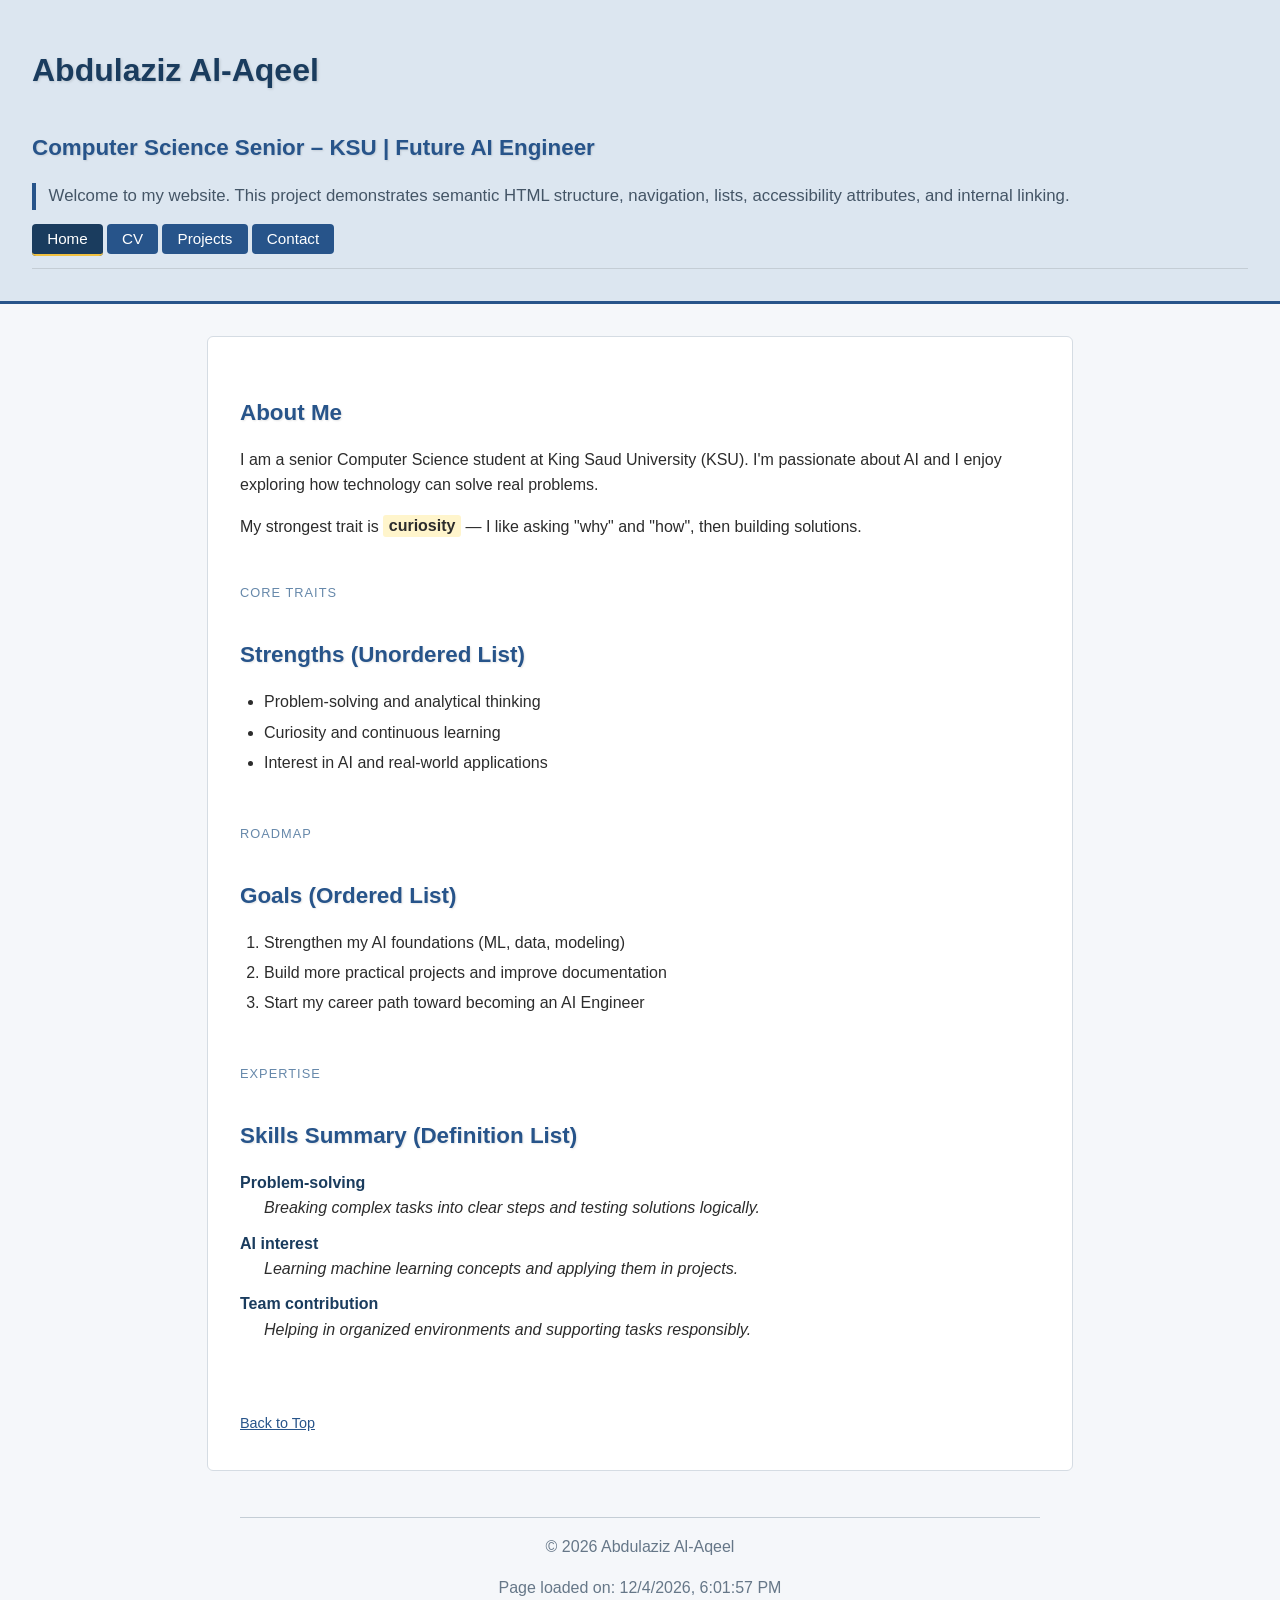
<file: index.html>
<!DOCTYPE html>
<html lang="en">
<head>
  <meta charset="UTF-8" />
  <meta name="viewport" content="width=device-width, initial-scale=1.0" />
  <title>Abdulaziz Al-Aqeel – Home</title>
  <link rel="stylesheet" href="styles.css" />
</head>

<body id="top">
  <header role="banner">
    <h1>Abdulaziz Al-Aqeel</h1>
    <h2>Computer Science Senior – KSU | Future AI Engineer</h2>

    <p id="intro">
      Welcome to my website. This project demonstrates semantic HTML structure,
      navigation, lists, accessibility attributes, and internal linking.
    </p>

    <nav role="navigation" aria-label="Main Navigation">
      <ul>
        <li><a href="index.html" aria-current="page">Home</a></li>
        <li><a href="cv.html">CV</a></li>
        <li><a href="projects.html">Projects</a></li>
        <li><a href="contact.html">Contact</a></li>
      </ul>
    </nav>

    <hr />
  </header>

  <main role="main">
    <section aria-labelledby="about-title">
      <h2 id="about-title">About Me</h2>
      <p>
        I am a senior Computer Science student at King Saud University (KSU).
        I'm passionate about AI and I enjoy exploring how technology can solve real problems.
      </p>
      <p>
        My strongest trait is <span class="highlight">curiosity</span> — I like asking "why" and "how", then building solutions.
      </p>
    </section>

    <section aria-labelledby="strengths-title">
      <p class="section-label">Core Traits</p>
      <h2 id="strengths-title">Strengths (Unordered List)</h2>
      <ul>
        <li>Problem-solving and analytical thinking</li>
        <li>Curiosity and continuous learning</li>
        <li>Interest in AI and real-world applications</li>
      </ul>
    </section>

    <section aria-labelledby="goals-title">
      <p class="section-label">Roadmap</p>
      <h2 id="goals-title">Goals (Ordered List)</h2>
      <ol>
        <li>Strengthen my AI foundations (ML, data, modeling)</li>
        <li>Build more practical projects and improve documentation</li>
        <li>Start my career path toward becoming an AI Engineer</li>
      </ol>
    </section>

    <section aria-labelledby="skills-title">
      <p class="section-label">Expertise</p>
      <h2 id="skills-title">Skills Summary (Definition List)</h2>
      <dl>
        <dt>Problem-solving</dt>
        <dd>Breaking complex tasks into clear steps and testing solutions logically.</dd>

        <dt>AI interest</dt>
        <dd>Learning machine learning concepts and applying them in projects.</dd>

        <dt>Team contribution</dt>
        <dd>Helping in organized environments and supporting tasks responsibly.</dd>
      </dl>
    </section>

    <p class="back-to-top"><a href="#top">Back to Top</a></p>
  </main>

  <footer role="contentinfo">
    <hr />
    <p>&copy; 2026 Abdulaziz Al-Aqeel</p>
  </footer>

  <!-- External JavaScript (placed just before </body> as recommended) -->
  <script src="scripts.js"></script>
</body>
</html>
</file>
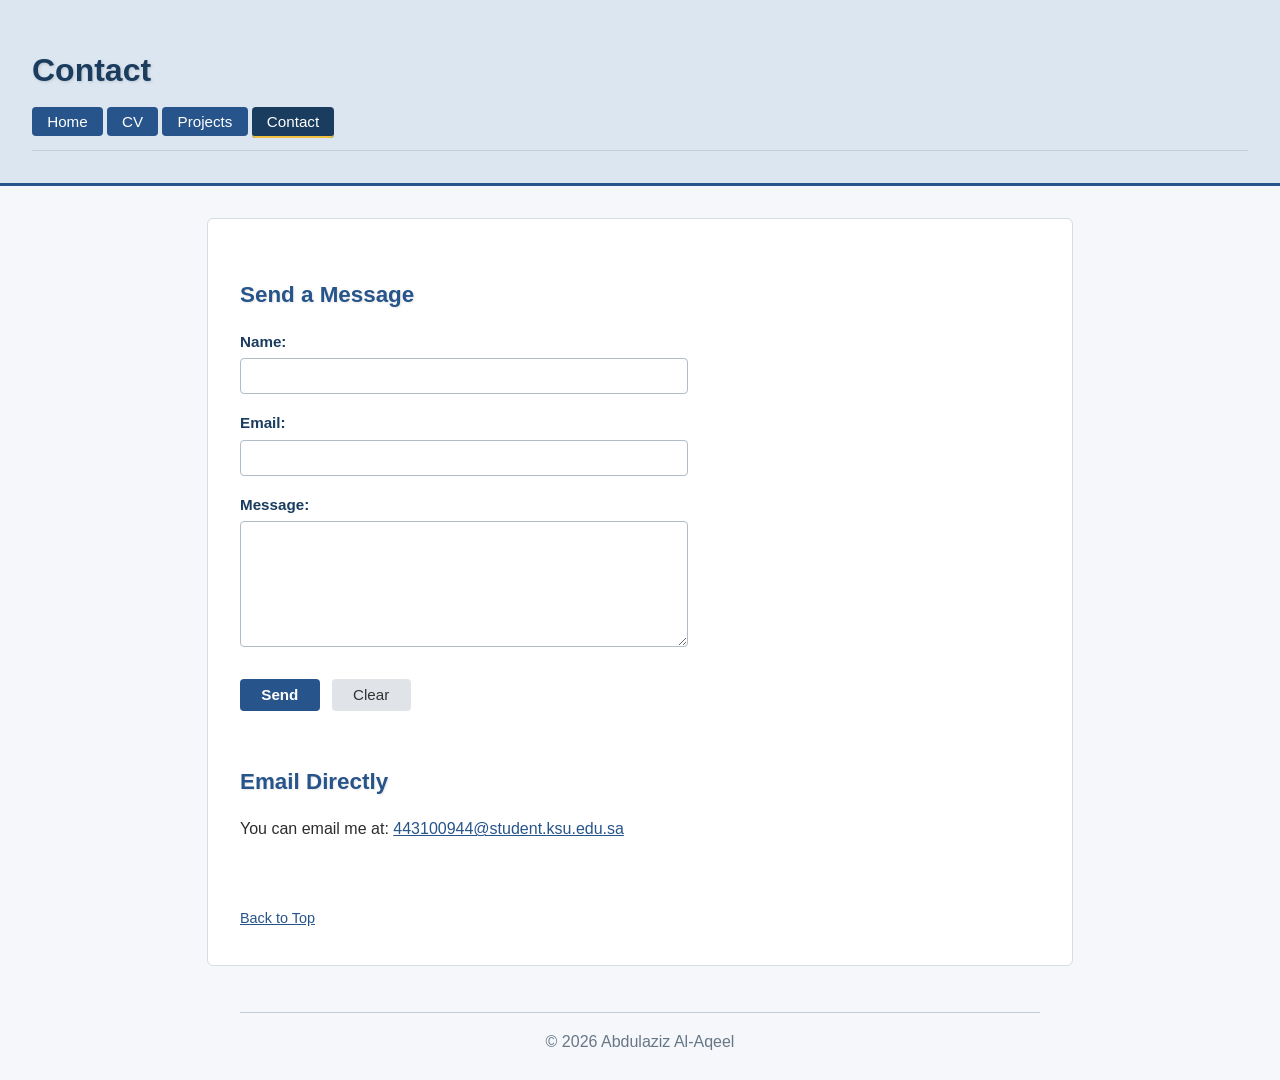
<file: contact.html>
<!DOCTYPE html>
<html lang="en">
<head>
  <meta charset="UTF-8" />
  <meta name="viewport" content="width=device-width, initial-scale=1.0" />
  <title>Abdulaziz Al-Aqeel – Contact</title>
  <link rel="stylesheet" href="styles.css" />
</head>

<body id="top">
  <header role="banner">
    <h1>Contact</h1>

    <nav role="navigation" aria-label="Main Navigation">
      <ul>
        <li><a href="index.html">Home</a></li>
        <li><a href="cv.html">CV</a></li>
        <li><a href="projects.html">Projects</a></li>
        <li><a href="contact.html" aria-current="page">Contact</a></li>
      </ul>
    </nav>

    <hr />
  </header>

  <main role="main">
    <section aria-labelledby="form-title">
      <h2 id="form-title">Send a Message</h2>

      <form action="#" method="post" aria-label="Contact Form" onsubmit="return validateContactForm(event);">
        <p>
          <label for="name">Name:</label><br />
          <input type="text" id="name" name="name" />
        </p>

        <p>
          <label for="email">Email:</label><br />
          <input type="email" id="email" name="email" />
        </p>

        <p>
          <label for="message">Message:</label><br />
          <textarea id="message" name="message" rows="6" cols="40"></textarea>
        </p>

        <p>
          <button type="submit">Send</button>
          <button type="reset">Clear</button>
        </p>
      </form>
    </section>

    <section aria-labelledby="mailto-title">
      <h2 id="mailto-title">Email Directly</h2>
      <p>
        You can email me at:
        <a href="mailto:443100944@student.ksu.edu.sa">443100944@student.ksu.edu.sa</a>
      </p>
    </section>

    <p class="back-to-top"><a href="#top">Back to Top</a></p>
  </main>

  <footer role="contentinfo">
    <hr />
    <p>&copy; 2026 Abdulaziz Al-Aqeel</p>
  </footer>

  <!-- External JavaScript (placed just before </body> as recommended) -->
  <script src="scripts.js"></script>
</body>
</html>
</file>
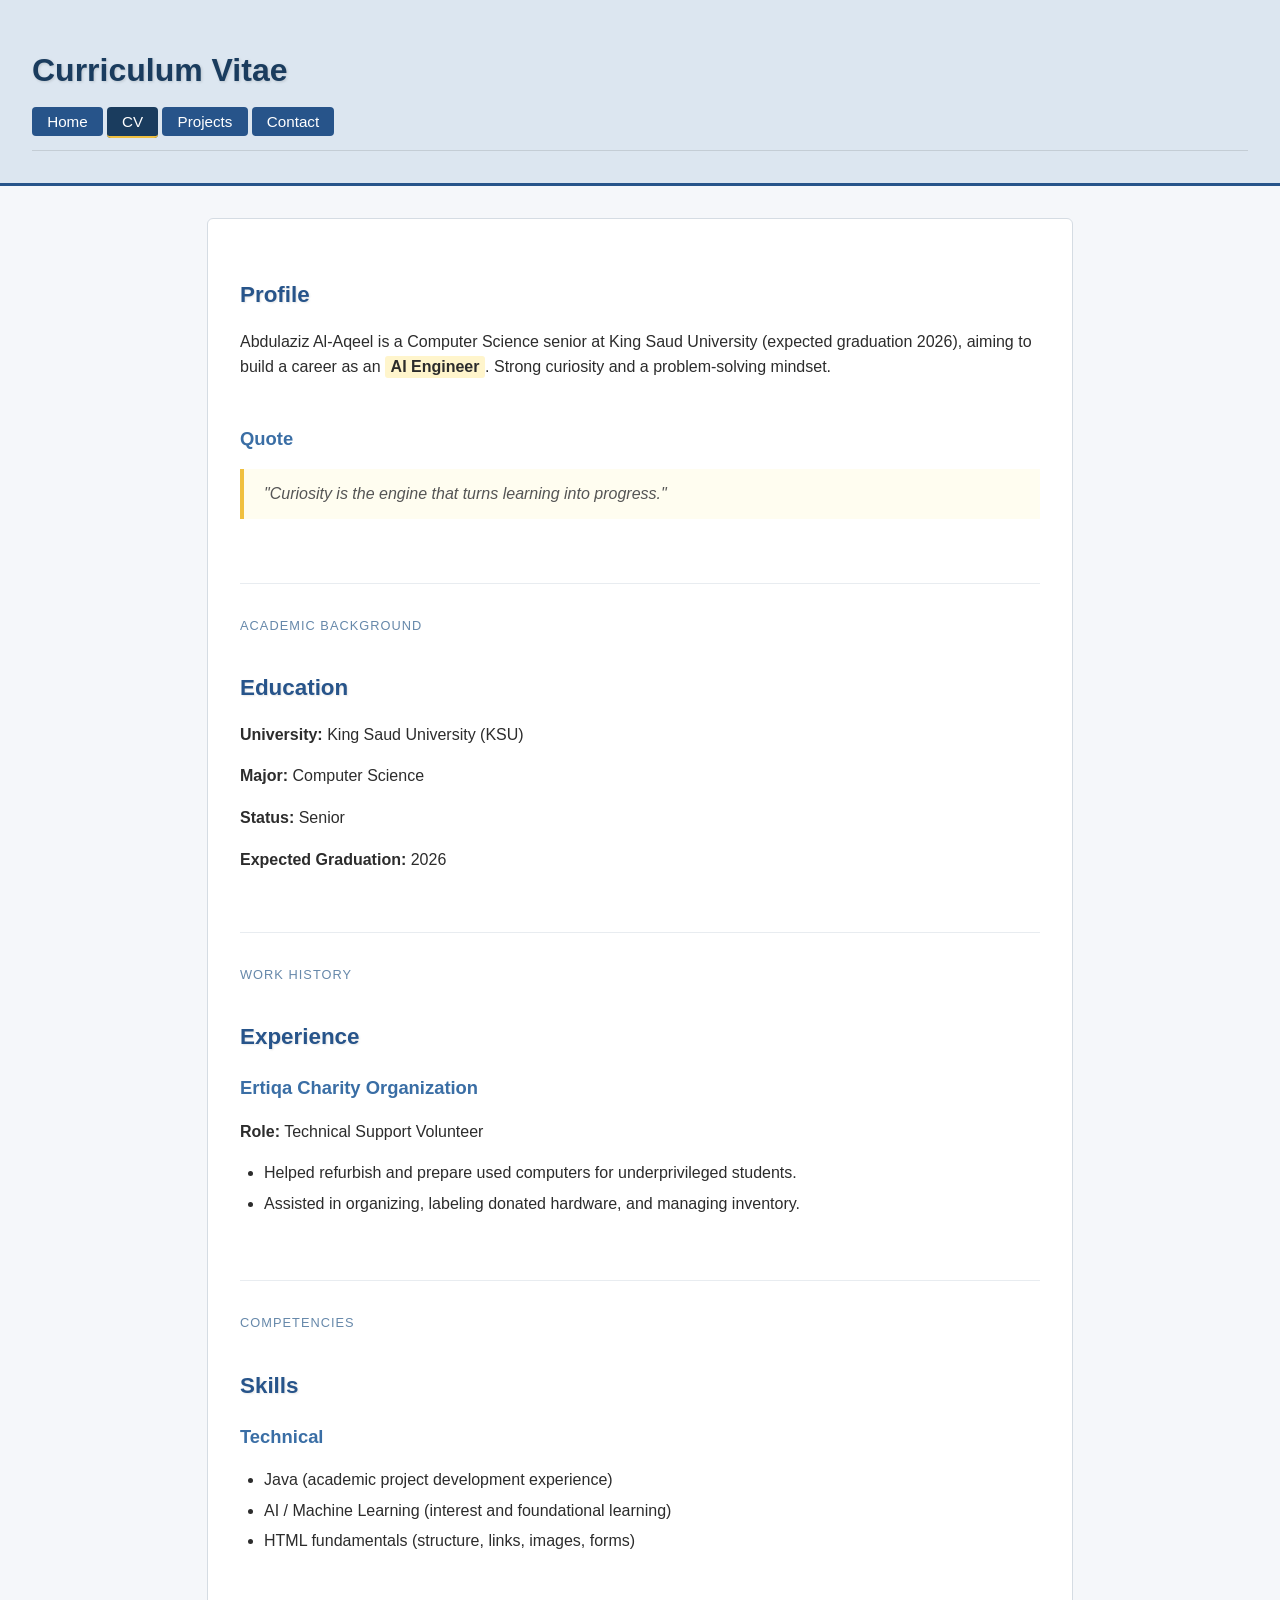
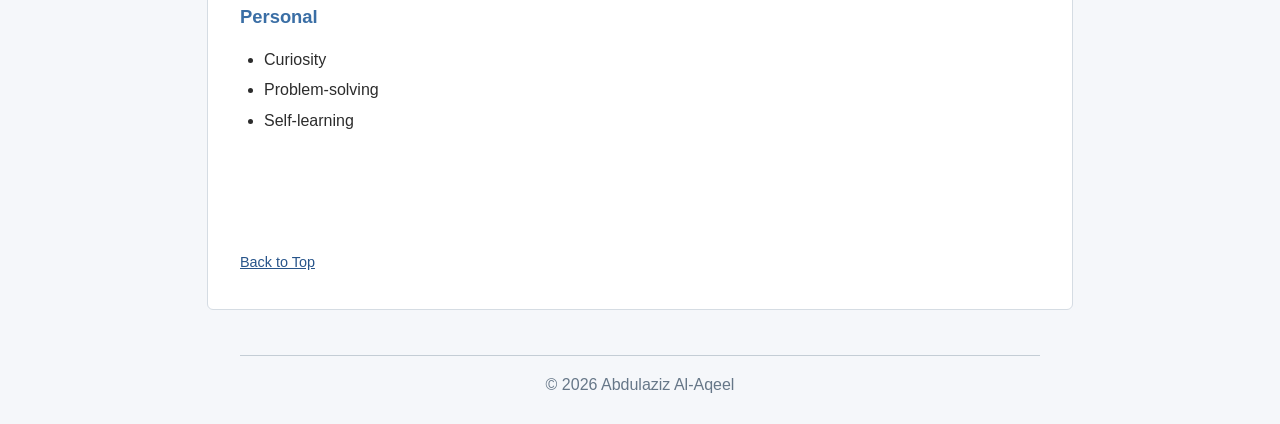
<file: cv.html>
<!DOCTYPE html>
<html lang="en">
<head>
  <meta charset="UTF-8" />
  <meta name="viewport" content="width=device-width, initial-scale=1.0" />
  <title>Abdulaziz Al-Aqeel – CV</title>
  <link rel="stylesheet" href="styles.css" />
</head>

<body id="top">
  <header role="banner">
    <h1>Curriculum Vitae</h1>

    <nav role="navigation" aria-label="Main Navigation">
      <ul>
        <li><a href="index.html">Home</a></li>
        <li><a href="cv.html" aria-current="page">CV</a></li>
        <li><a href="projects.html">Projects</a></li>
        <li><a href="contact.html">Contact</a></li>
      </ul>
    </nav>

    <hr />
  </header>

  <main role="main">
    <article aria-labelledby="profile-title">
      <h2 id="profile-title">Profile</h2>

      <section>
        <p>
          Abdulaziz Al-Aqeel is a Computer Science senior at King Saud University (expected graduation 2026),
          aiming to build a career as an <span class="highlight">AI Engineer</span>. Strong curiosity and a problem-solving mindset.
        </p>
      </section>

      <section aria-labelledby="quote-title">
        <h3 id="quote-title">Quote</h3>
        <blockquote>
          "Curiosity is the engine that turns learning into progress."
        </blockquote>
      </section>
    </article>

    <article aria-labelledby="edu-title">
      <p class="section-label">Academic Background</p>
      <h2 id="edu-title">Education</h2>
      <section>
        <p><strong>University:</strong> King Saud University (KSU)</p>
        <p><strong>Major:</strong> Computer Science</p>
        <p><strong>Status:</strong> Senior</p>
        <p><strong>Expected Graduation:</strong> 2026</p>
      </section>
    </article>

    <article aria-labelledby="experience-title">
      <p class="section-label">Work History</p>
      <h2 id="experience-title">Experience</h2>
      <section>
        <h3>Ertiqa Charity Organization</h3>
        <p><strong>Role:</strong> Technical Support Volunteer</p>
        <ul>
          <li>Helped refurbish and prepare used computers for underprivileged students.</li>
          <li>Assisted in organizing, labeling donated hardware, and managing inventory.</li>
        </ul>
      </section>
    </article>

    <article aria-labelledby="skills-title">
      <p class="section-label">Competencies</p>
      <h2 id="skills-title">Skills</h2>
      <section>
        <h3>Technical</h3>
        <ul>
          <li>Java (academic project development experience)</li>
          <li>AI / Machine Learning (interest and foundational learning)</li>
          <li>HTML fundamentals (structure, links, images, forms)</li>
        </ul>
      </section>

      <section>
        <h3>Personal</h3>
        <ul>
          <li>Curiosity</li>
          <li>Problem-solving</li>
          <li>Self-learning</li>
        </ul>
      </section>
    </article>

    <p class="back-to-top"><a href="#top">Back to Top</a></p>
  </main>

  <footer role="contentinfo">
    <hr />
    <p>&copy; 2026 Abdulaziz Al-Aqeel</p>
  </footer>

  <!-- External JavaScript (placed just before </body> as recommended) -->
  <script src="scripts.js"></script>
</body>
</html>
</file>
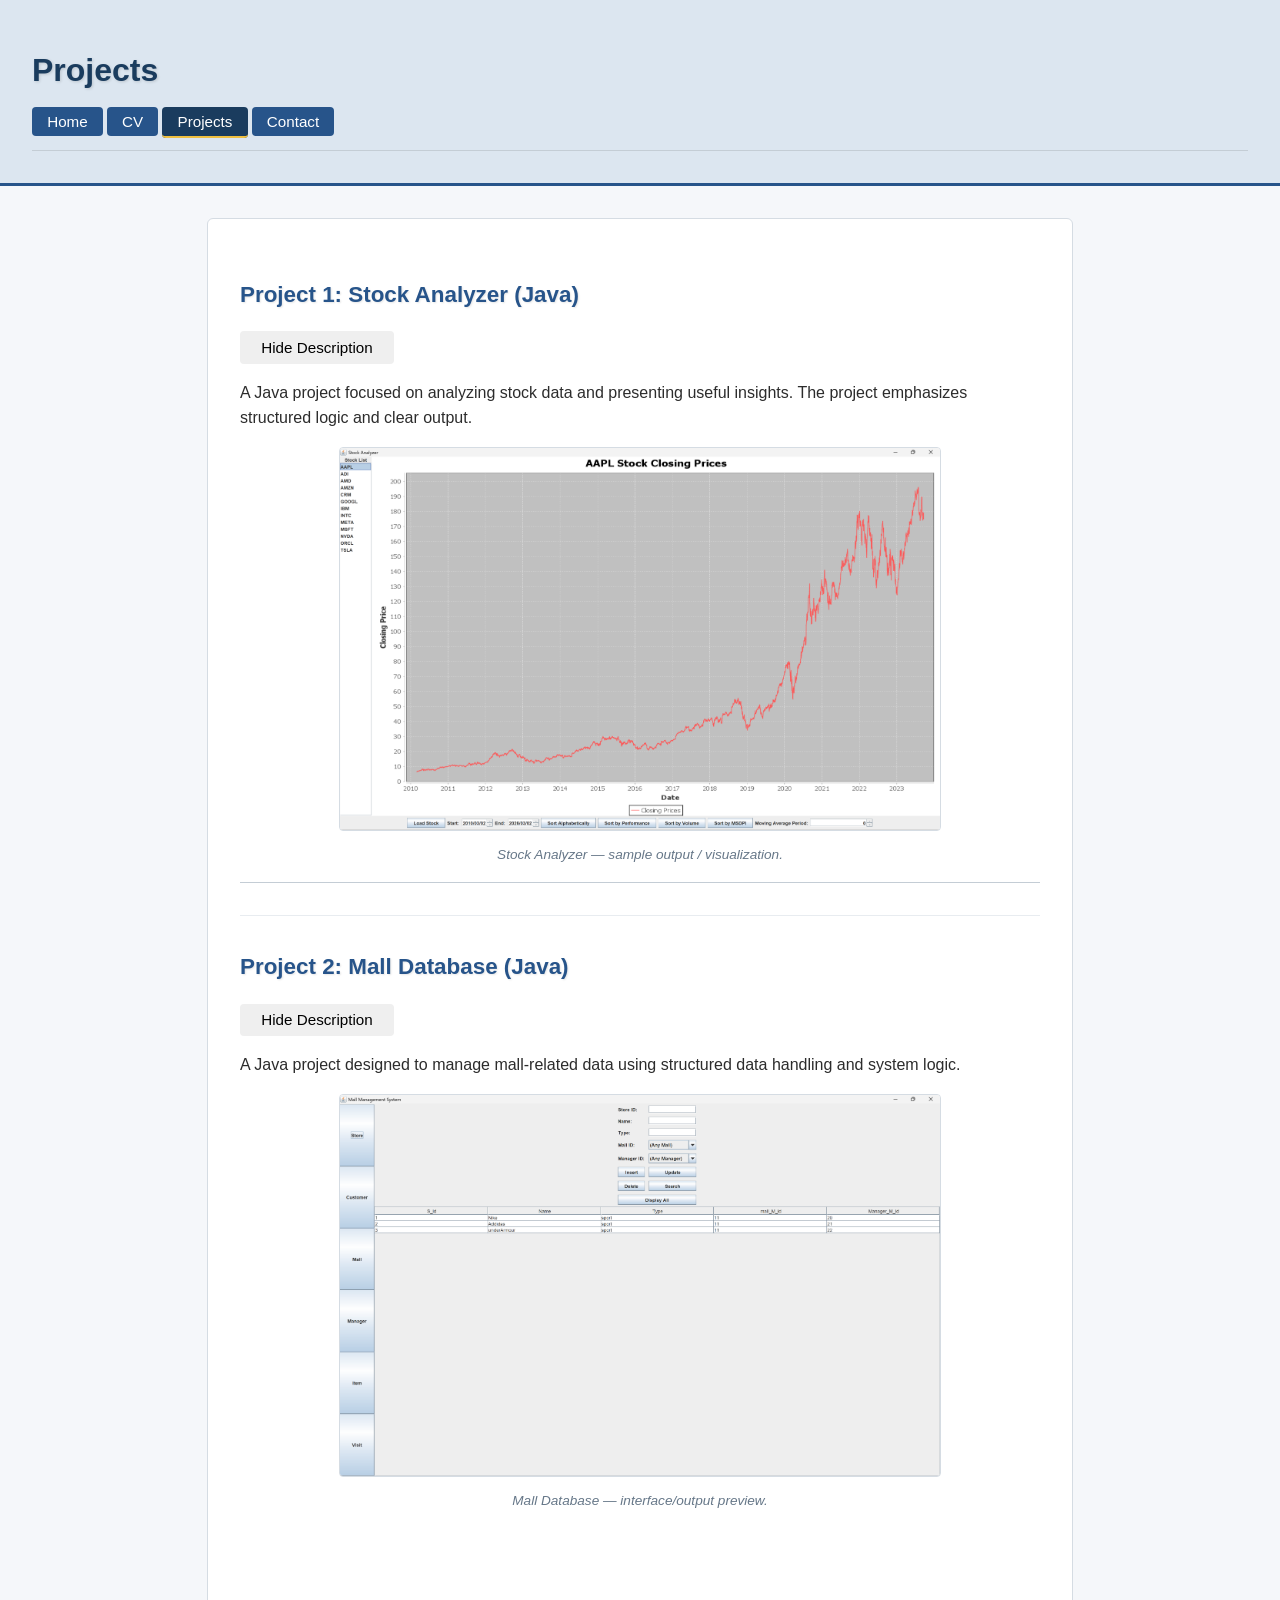
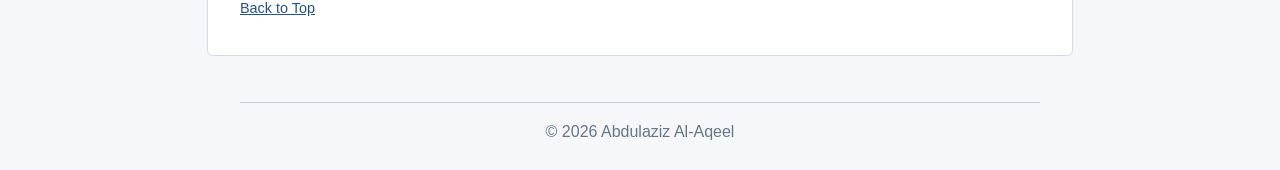
<file: projects.html>
<!DOCTYPE html>
<html lang="en">
<head>
  <meta charset="UTF-8" />
  <meta name="viewport" content="width=device-width, initial-scale=1.0" />
  <title>Abdulaziz Al-Aqeel – Projects</title>
  <link rel="stylesheet" href="styles.css" />
</head>

<body id="top">
  <header role="banner">
    <h1>Projects</h1>

    <nav role="navigation" aria-label="Main Navigation">
      <ul>
        <li><a href="index.html">Home</a></li>
        <li><a href="cv.html">CV</a></li>
        <li><a href="projects.html" aria-current="page">Projects</a></li>
        <li><a href="contact.html">Contact</a></li>
      </ul>
    </nav>

    <hr />
  </header>

  <main role="main">
    <article aria-labelledby="p1-title">
      <h2 id="p1-title">Project 1: Stock Analyzer (Java)</h2>

      <button type="button"
              onclick="toggleProjectDescription('p1-desc', this);">
        Hide Description
      </button>

      <p id="p1-desc">
        A Java project focused on analyzing stock data and presenting useful insights.
        The project emphasizes structured logic and clear output.
      </p>

      <figure>
        <img src="images/project1.png" alt="Screenshot from the Stock Analyzer project" width="600" />
        <figcaption>Stock Analyzer — sample output / visualization.</figcaption>
      </figure>

      <hr />
    </article>

    <article aria-labelledby="p2-title">
      <h2 id="p2-title">Project 2: Mall Database (Java)</h2>

      <button type="button"
              onclick="toggleProjectDescription('p2-desc', this);">
        Hide Description
      </button>

      <p id="p2-desc">
        A Java project designed to manage mall-related data using structured data handling and system logic.
      </p>

      <figure>
        <img src="images/project2.png" alt="Screenshot from the Mall Database project" width="600" />
        <figcaption>Mall Database — interface/output preview.</figcaption>
      </figure>
    </article>

    <p class="back-to-top"><a href="#top">Back to Top</a></p>
  </main>

  <footer role="contentinfo">
    <hr />
    <p>&copy; 2026 Abdulaziz Al-Aqeel</p>
  </footer>

  <!-- External JavaScript (placed just before </body> as recommended) -->
  <script src="scripts.js"></script>
</body>
</html>
</file>
<file: styles.css>
/* ===================================================
   styles.css – HW3: CSS Enhancement
   Linked externally to all pages via <link>
   =================================================== */

/* ----- 1. General / Inherited Styles (Cascade & Inheritance) ----- */

body {
  font-family: "Segoe UI", Tahoma, Geneva, sans-serif;   /* fallback fonts */
  font-size: 1rem;                                        /* relative unit  */
  line-height: 1.6;
  color: #2c2c2c;
  background-color: #f5f7fa;
  margin: 0;
  padding: 0;
}


/* ----- 2. Element Selectors ----- */

h1 {
  font-size: 2rem;
  font-weight: 700;
  text-shadow: 1px 1px 3px rgba(0, 0, 0, 0.15);          /* text-shadow */
  color: #1a3c5e;
  margin-bottom: 0.25em;
}

h2 {
  font-size: 1.4rem;
  font-weight: 600;
  text-shadow: 1px 1px 2px rgba(0, 0, 0, 0.1);
  color: #27548A;
  margin-top: 1.5em;
  margin-bottom: 0.5em;
}

h3 {
  font-size: 1.15rem;
  font-weight: 600;
  color: #3a6ea5;
  margin-top: 1em;
  margin-bottom: 0.4em;
}

p {
  font-size: 1rem;
  margin-bottom: 0.75em;
}

a {
  color: #27548A;
  text-decoration: underline;
}

a:hover {
  color: #1a3c5e;
}

ul, ol {
  padding-left: 1.5em;
  margin-bottom: 1em;
}

ul {
  list-style-type: disc;
  list-style-position: outside;
}

ol {
  list-style-type: decimal;
  list-style-position: outside;
}

li {
  margin-bottom: 0.3em;
}

dl {
  margin-bottom: 1em;
}

dt {
  font-weight: 700;
  color: #1a3c5e;
  margin-top: 0.6em;
}

dd {
  margin-left: 1.5em;
  margin-bottom: 0.4em;
  font-style: italic;
}

hr {
  border: none;
  border-top: 1px solid #c4cdd5;
  margin: 1em 0;
}


/* ----- 3. Header & Background ----- */

header {
  background-color: #dce6f0;
  padding: 1.5em 2em 1em;
  border-bottom: 3px solid #27548A;
}


/* ----- 4. Navigation Styling (descendant selectors) ----- */

nav ul {
  list-style-type: none;
  padding: 0;
  margin: 0.75em 0 0.5em;
  display: flex;
  gap: 0.25em;
}

nav ul li {
  margin: 0;
}

nav a {
  text-decoration: none;                     /* remove underlines   */
  color: #ffffff;
  background-color: #27548A;
  padding: 0.4em 1em;
  border-radius: 4px;
  font-weight: 500;
  font-size: 0.95rem;
  transition: background-color 0.2s;
}

nav a:hover {
  background-color: #1a3c5e;
  color: #ffffff;
}

nav a[aria-current="page"] {
  background-color: #1a3c5e;
  border-bottom: 2px solid #f0c040;
}


/* ----- 5. Main Content Area (Box Model) ----- */

main {
  max-width: 50rem;                          /* relative unit */
  margin: 2em auto;
  padding: 1.5em 2em;
  background-color: #ffffff;
  border: 1px solid #d5dce3;
  border-radius: 6px;
}

section {
  margin-bottom: 1.5em;
  padding-bottom: 0.5em;
}

article {
  margin-bottom: 2em;
  padding-bottom: 1em;
  border-bottom: 1px solid #e8ecf0;
}

article:last-of-type {
  border-bottom: none;
}


/* ----- 6. Footer ----- */

footer {
  text-align: center;
  padding: 1em 2em;
  font-size: 0.85rem;
  color: #667788;
}

footer hr {
  max-width: 50rem;
  margin: 0 auto 0.75em;
}


/* ----- 7. Class Selectors (reusable) ----- */

.highlight {
  background-color: #fff5cc;
  padding: 0.15em 0.35em;
  border-radius: 3px;
  font-weight: 600;
}

.section-label {
  text-transform: uppercase;                 /* text-transform */
  font-size: 0.8rem;
  letter-spacing: 0.08em;
  color: #6688aa;
  margin-bottom: 0.2em;
}


/* ----- 8. ID Selector (unique element) ----- */

#intro {
  font-size: 1.05rem;
  color: #445566;
  border-left: 4px solid #27548A;
  padding-left: 0.75em;
  margin-bottom: 1em;
}


/* ----- 9. Blockquote ----- */

blockquote {
  margin: 1em 0;
  padding: 0.75em 1.25em;
  border-left: 4px solid #f0c040;
  background-color: #fffdf0;
  font-style: italic;
  color: #555555;
}


/* ----- 10. Figures & Images ----- */

figure {
  margin: 1em 0;
  padding: 0;
  text-align: center;
}

figure img {
  max-width: 100%;
  height: auto;
  border: 1px solid #d5dce3;
  border-radius: 4px;
}

figcaption {
  font-size: 0.85rem;
  color: #667788;
  margin-top: 0.4em;
  font-style: italic;
}


/* ----- 11. Form Styling ----- */

form {
  max-width: 28rem;
}

label {
  font-weight: 600;
  font-size: 0.95rem;
  color: #1a3c5e;
}

input[type="text"],
input[type="email"],
textarea {
  width: 100%;
  padding: 0.5em;
  margin-top: 0.25em;
  border: 1px solid #b0bcc8;
  border-radius: 4px;
  font-family: inherit;
  font-size: 1rem;
  box-sizing: border-box;
}

input:focus,
textarea:focus {
  outline: none;
  border-color: #27548A;
  box-shadow: 0 0 0 2px rgba(39, 84, 138, 0.2);
}

button {
  padding: 0.5em 1.4em;
  font-size: 0.95rem;
  font-family: inherit;
  border: none;
  border-radius: 4px;
  cursor: pointer;
  margin-right: 0.5em;
  margin-top: 0.5em;
}

button[type="submit"] {
  background-color: #27548A;
  color: #ffffff;
  font-weight: 600;
}

button[type="submit"]:hover {
  background-color: #1a3c5e;
}

button[type="reset"] {
  background-color: #e0e4e8;
  color: #333333;
}

button[type="reset"]:hover {
  background-color: #cdd2d8;
}


/* ----- 12. Back-to-Top Link ----- */

.back-to-top {
  display: inline-block;
  margin-top: 1.5em;
  font-size: 0.9rem;
  text-align: right;
}


/* ----- 13. Responsive Basics (relative units used throughout) ----- */

@media (max-width: 40em) {
  header {
    padding: 1em;
  }

  nav ul {
    flex-direction: column;
    gap: 0.4em;
  }

  main {
    margin: 1em;
    padding: 1em;
  }
}
</file>
